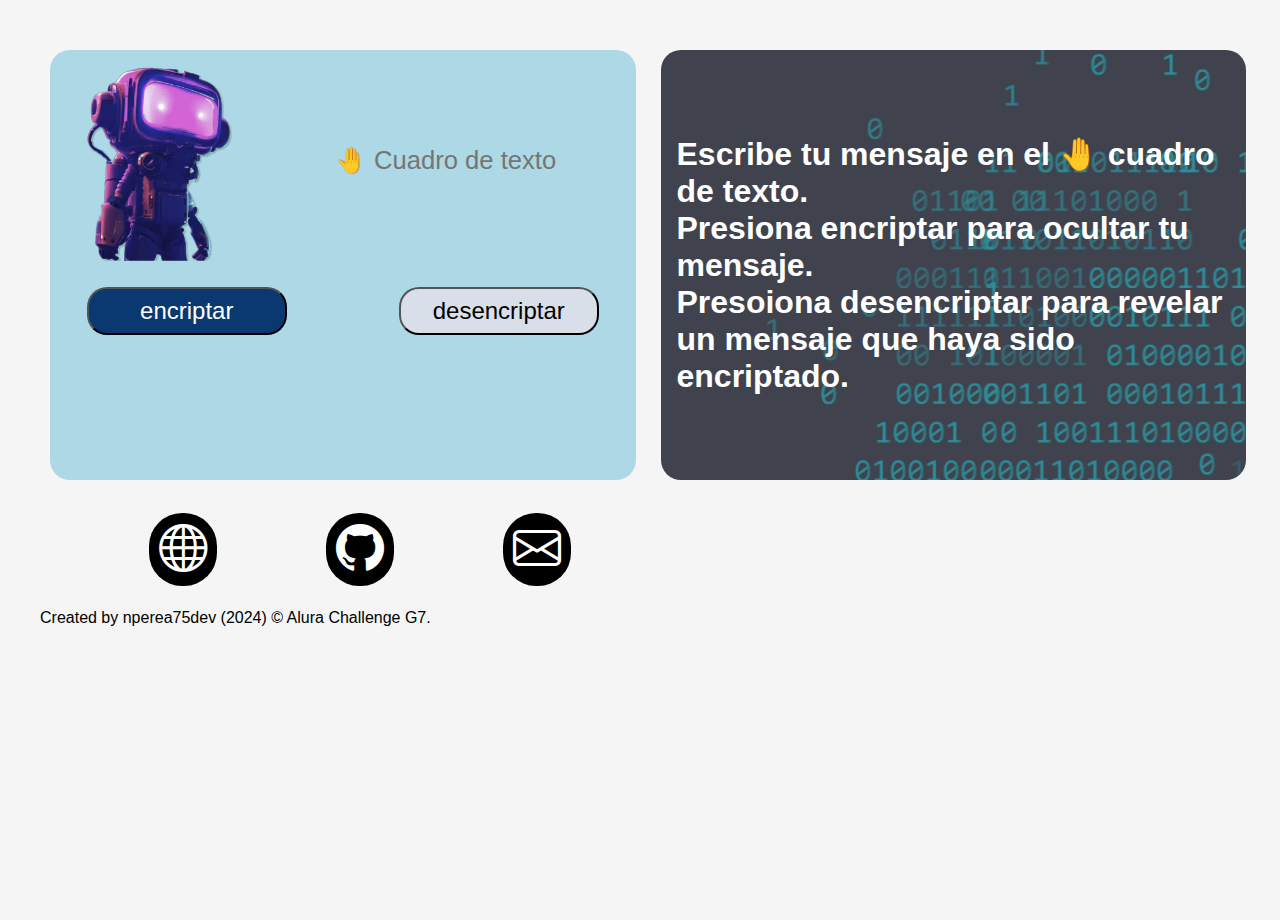
<file: index.html>
<!DOCTYPE html>
<html lang="es">

<head>
    <meta charset="UTF-8">
    <meta name="viewport" content="width=device-width, initial-scale=1.0">
    <title>Encripador de textos </title>
    <link rel="shortcut icon" href="./img/favicon.png" type="image/x-icon">
    <link rel="stylesheet" href="https://cdn.jsdelivr.net/npm/bootstrap-icons@1.11.3/font/bootstrap-icons.min.css">
    <link rel="stylesheet" href="style2.css">
</head>

<!---nuevo diseño -->

<body>
    <div class="container">
        <div class="child1">
            <div class="inner-child1"> <img class="imagen" src="./img/robot.png" alt="robot pequeño" />
                <input id="textoAencriptar" type="text" placeholder="🤚 Cuadro de texto" />
            </div>
            <div class="botones"> <button id="encriptar">encriptar</button> <button
                    id="desencriptar">desencriptar</button></div>


        </div>


        <div class="child2">

            <div class="inner-child2">
                <p id="texto-salida">Escribe tu mensaje en el 🤚 cuadro de texto.<br>
                    Presiona encriptar para ocultar tu mensaje.<br>
                    Presoiona desencriptar para revelar un mensaje que haya sido encriptado.</p>
                <div class="botones"> <button id="copiar">copiar</button></div>
            </div>

            <div class="no-mensaje">
                <img id="no-mensaje-imagen" class="imagen" src="./img/fingerPrint.png" alt="huella con lupa" />

            </div>
        </div>
        
    </div>
    <footer>
        <div class="social-media">
            <a href="https://neyperea.me/"><i class="bi bi-globe"></i></a>
            <a href="https://github.com/nperea-dev"><i class="bi bi-github"></i></a>
            <a href="mailto:nperea75dev@gmail.com"><i class="bi bi-envelope"></i></a>    
        </div>
             
        <div class="derechos-de-autor">Created by nperea75dev (2024) &#169; Alura Challenge G7.
        </div>
     
     </footer>
    <script src="app2.js"></script>
</body>

</html>
</file>
<file: style2.css>
* {
    margin: 0;
    padding: 0;
    

}

body,
html {

    width: 100vw;
    height: 100vh;
    box-sizing: border-box;
    font-family: Arial, sans-serif;
    overflow: hidden;
    padding: 20px;
    background-color:whitesmoke;

}
body {
    display: flex;
    flex-direction: column;
}

footer{
    width: 50vw;
    display: flex;
    flex-direction: column;
    

}

.social-media{
    width: 50vw;
    margin: 2rem 0;
    display: flex;
    justify-content: space-evenly;
    font-size: 3rem;
  }

   .social-media a .bi {
    text-decoration: none;
    color:white;
    background-color: black;
    padding: 10px;
    border-radius: 33px;

}
.social-media a .bi:hover {
    color:black;
    background-color:white;

}


        
.container {

    width: 95vw;
    height: 50vh;
    padding: auto;
    gap: 5px;
    display: flex;
    flex-direction: row;
}


p {
    font-size: 2rem;
    color: white;
    text-align: center;
    font-weight: bold;
    margin: 2rem 0px;

}

.child1 {
    flex: 2;
    background-color: lightblue;
    

}

.inner-child1 {

    display: flex;
    justify-content: space-evenly;
    align-items: center;

}


.child2 {
    flex: 2;
    background-color: #40434E;
    background-image: url("./img/code.png");
    display: flex;
    flex-direction: column;
    justify-content: center;
    align-items: center;



}

.child1,
.child2 {
    margin: 10px;
    border-radius: 20px;
    
}

.child2 button{display: none;}

input {
    background-color: lightblue;
    width: 20rem;
    font-size: 1.6rem;
    color: black;
    text-align: center;
    margin: 20px;
    border: none;

}

img {
    max-width: 350px;
    max-height: 450px;
}

.imagen {
    width: 30%;
    margin: 10px;
}

.botones {
    display: flex;
    justify-content: center;
    gap: 5rem;

}

button {
    width: 200px;
    padding: 0.5rem;
    margin: 1rem;
    font-size: 1.5rem;
    border-radius: 20px;
}

#encriptar {
    background-color: #0a3871;
    color:white;
  }
  
  #desencriptar {
    background-color: #d8dfe8;
    color: black;  
  }
  
  #copiar {
    background-color: white;
    color: black;
    display: none;
  }

p {
    text-align: left;
    margin: 1rem;
}
.child2 img{
   
    display: none;          
     
}

/*##################################################################################*/

@media (max-width: 768px) {
    *{margin: 0;
    padding: 0;}
    
    
    body,html {
        padding: 0;
        overflow-x: hidden;
        overflow-y: scroll;
        height:710px;
        display: flex;
        flex-direction: column;
        justify-content: flex-start;
        gap:11rem;
       
    }

    footer{
        width: 100vw;
        display: flex;
        flex-direction: column;
         }
         .derechos-de-autor{
            text-align: center;
        
        }

         .social-media{
            width: 100vw;
            margin: 3.2rem 0 1.5rem 0 ;
            display: flex;
            justify-content: space-evenly;
            font-size: 2rem;
          }

          .social-media a .bi {
            text-decoration: none;
            color:white;
            background-color: black;
            padding: 10px;
            border-radius: 33px;
        
        }
      
    
    .container {
        flex-direction: column;
        margin:auto;

        

    .child1,
    .child2 {
        flex: 1;
        padding: auto 0px;
    }
   .inner-child2 p{
    font-size: 1.5rem;
    
   }
   .imagen {
    margin: 5% 0px;
    width: 45vw;
}

    input {
    width: 9rem;
    font-size: 1rem;
    text-align: left;
    margin: 0px;
    padding-right:10px ;
    border: none;   
  }
  .botones {
    display: flex;
    justify-content: center;
    gap: 1rem;
    margin:  10px 0 10px 0;

}
.no-mensaje img{
    height: 123px;
    width: 70px;
    margin: 5px;
    padding: 8px;
    background-color: whitesmoke;
}
  
  button{
    width: 200px;
    font-size: 1.3rem;}

}
}
</file>
